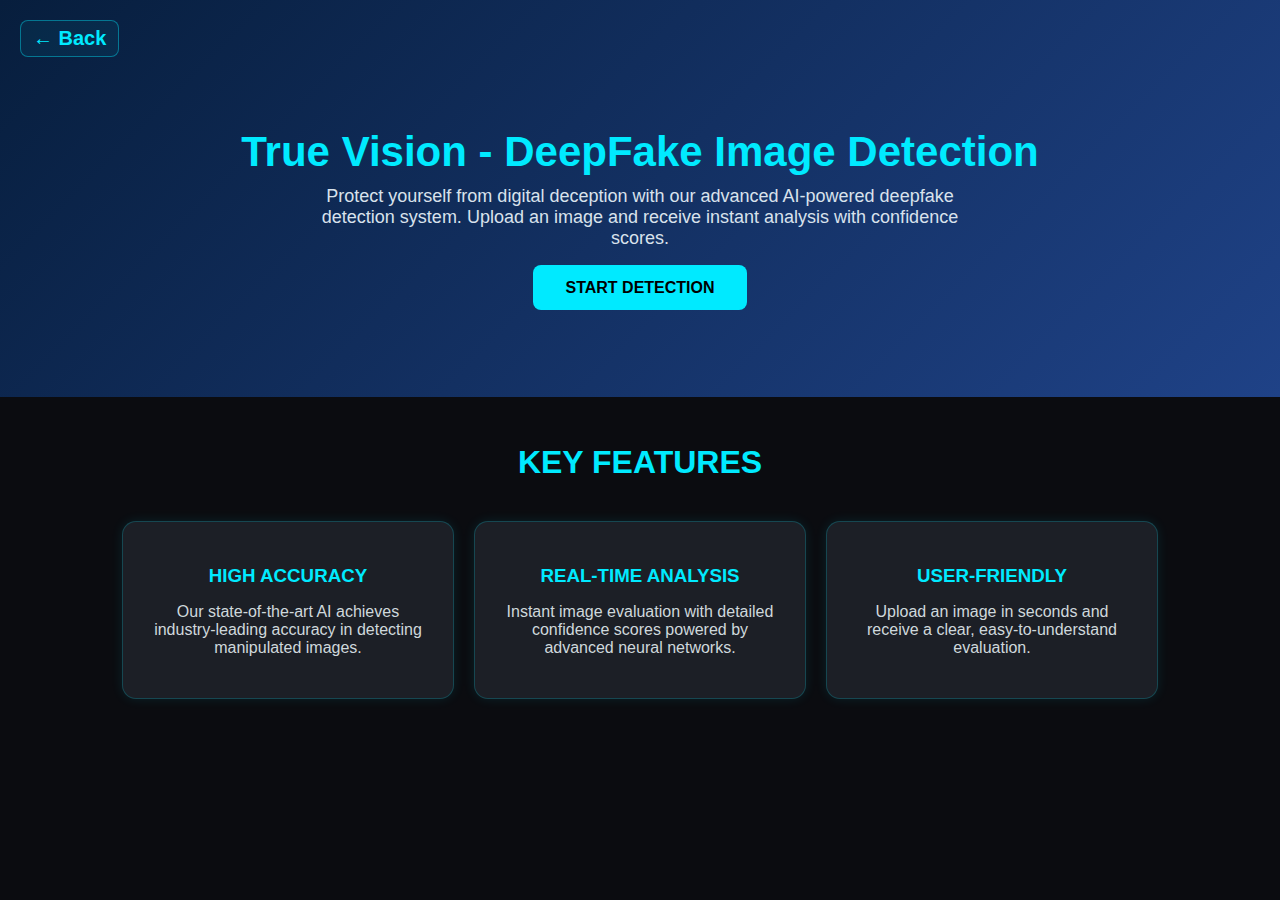
<file: index.html>
<!DOCTYPE html>
<html lang="en">
<head>
    <meta charset="UTF-8">
    <meta name="viewport" content="width=device-width, initial-scale=1.0">
    <title>True Vision - DeepFake Image Detection</title>
    <link rel="stylesheet" href="style.css">
</head>

<body>
    <a href="home.html" class="back-btn">← Back</a>

    <!-- HERO SECTION -->
    <section class="hero">
        <h1>True Vision - DeepFake Image Detection</h1>
        <p>
            Protect yourself from digital deception with our advanced AI-powered deepfake detection system.
            Upload an image and receive instant analysis with confidence scores.
        </p>

        <a href="detect.html" class="btn-start">START DETECTION</a>
    </section>

    <!-- FEATURES SECTION -->
    <section class="features">
        <h2>KEY FEATURES</h2>

        <div class="feature-grid">
            <div class="feature-box">
                <h3>HIGH ACCURACY</h3>
                <p>Our state-of-the-art AI achieves industry-leading accuracy in detecting manipulated images.</p>
            </div>

            <div class="feature-box">
                <h3>REAL-TIME ANALYSIS</h3>
                <p>Instant image evaluation with detailed confidence scores powered by advanced neural networks.</p>
            </div>

            <div class="feature-box">
                <h3>USER-FRIENDLY</h3>
                <p>Upload an image in seconds and receive a clear, easy-to-understand evaluation.</p>
            </div>
        </div>
    </section>

</body>
</html>
</file>
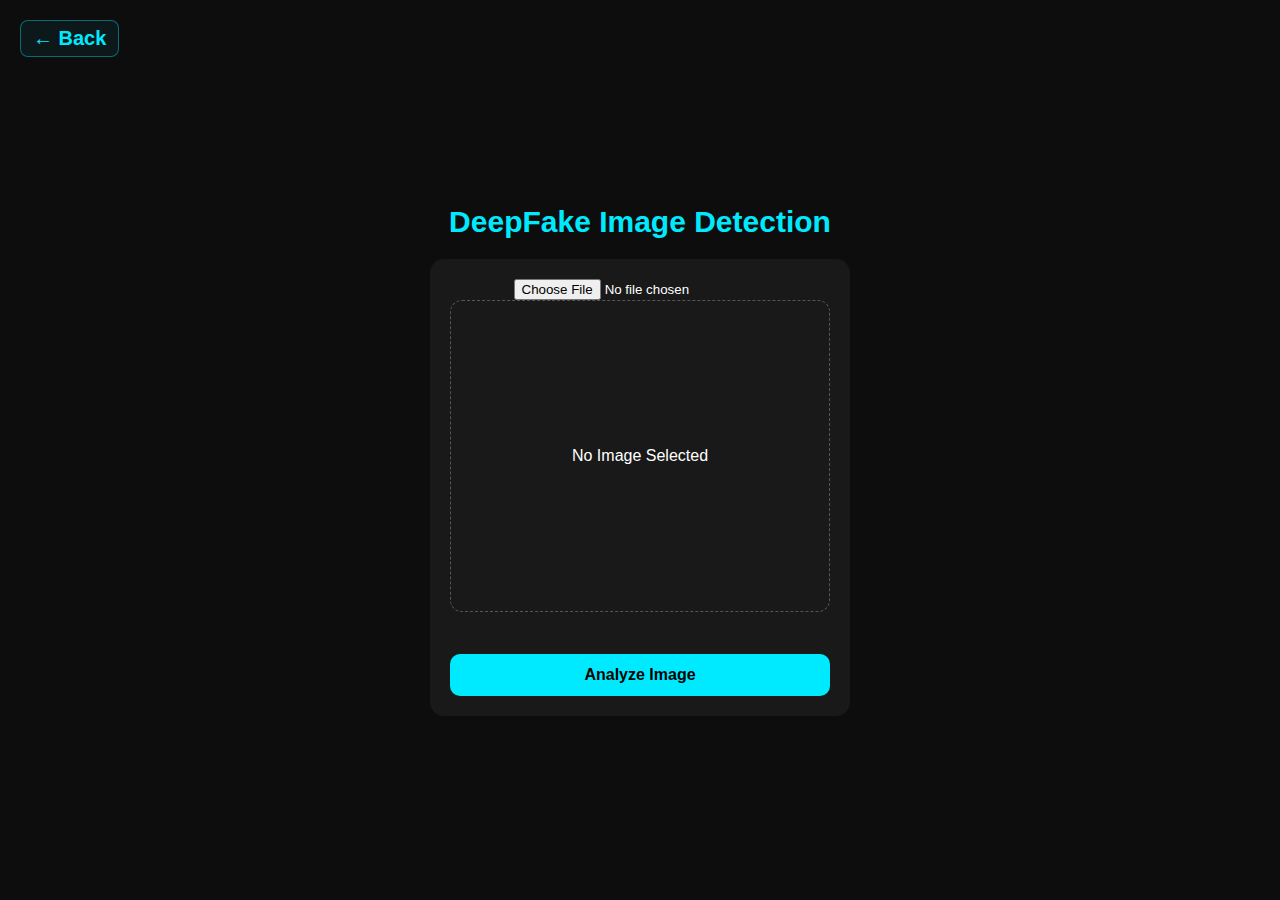
<file: detect.html>
<!DOCTYPE html>
<html lang="en">
<head>
    <meta charset="UTF-8">
    <meta name="viewport" content="width=device-width, initial-scale=1.0">
    <title>Image Detection</title>
    <link rel="stylesheet" href="detect.css">
</head>

<body>
     <a href="index.html" class="back-btn">
        ← Back
    </a>

<div class="container">

    <h1 class="title">DeepFake Image Detection</h1>

    <div class="upload-card">
        <input type="file" id="imageInput" accept="image/*">

        <div class="preview-area">
            <img id="previewImage">
            <p id="placeholderText">No Image Selected</p>
        </div>

        <button class="detect-btn" onclick="detectDeepfake()">Analyze Image</button>
    </div>

    <div class="loader" id="loader"></div>

    <div class="result-box" id="resultBox">
    <h2 id="resultText"></h2>
    <p id="confidenceText"></p>

    <button class="another-btn" onclick="resetDetection()">Analyze Another Image</button>
    </div>
   



</div>

<script src="detect.js"></script>
</body>
</html>
</file>
<file: style.css>
body {
    margin: 0;
    padding: 0;
    font-family: Poppins, sans-serif;
    background: #0b0c10;
    color: #ffffff;
}

/* Hero Section */
.hero {
    padding: 100px 20px;
    text-align: center;
    background: linear-gradient(135deg, #071e3d, #1f4287);
}

.hero h1 {
    font-size: 42px;
    font-weight: 700;
    color: #00eaff;
    margin-bottom: 10px;
}

.hero p {
    max-width: 650px;
    margin: 0 auto 30px;
    color: #d9e2ec;
    font-size: 18px;
}

.btn-start {
    padding: 14px 32px;
    background: #00eaff;
    color: #000;
    text-decoration: none;
    font-weight: bold;
    border-radius: 8px;
    transition: 0.3s;
}

.btn-start:hover {
    background: #00bcd4;
    transform: scale(1.05);
}

/* Features Section */
.features {
    padding: 20px 20px;
    text-align: center;
}

.features h2 {
    font-size: 32px;
    color: #00eaff;
    margin-bottom: 40px;
}

.feature-grid {
    display: flex;
    justify-content: center;
    gap: 20px;
    flex-wrap: wrap;
}

.feature-box {
    background: #1c1f26;
    padding: 25px;
    border-radius: 14px;
    width: 280px;
    border: 1px solid rgba(0, 234, 255, 0.2);
    box-shadow: 0 0 12px rgba(0, 234, 255, 0.1);
}

.feature-box h3 {
    color: #00eaff;
    margin-bottom: 10px;
}

.feature-box p {
    color: #cfd8dc;
}
.back-btn {
    position: absolute;
    top: 20px;
    left: 20px;
    text-decoration: none;
    color: #00eaff;
    font-size: 20px;
    font-weight: bold;
    padding: 6px 12px;
    border-radius: 8px;
    transition: 0.3s;
    border: 1px solid rgba(0, 234, 255, 0.4);
    background: rgba(0, 234, 255, 0.05);
}

.back-btn:hover {
    color: #000;
    background: #00eaff;
    transform: scale(1.05);
}
</file>
<file: detect.css>
body {
    margin: 0;
    padding: 0;
    background: #0d0d0d;
    color: #fff;
    font-family: Poppins, sans-serif;
    display: flex;
    justify-content: center;
    align-items: center;
    height: 100vh;
}

.container {
    width: 420px;
    text-align: center;
}

.title {
    font-size: 30px;
    font-weight: bold;
    color: #00eaff;
    margin-bottom: 20px;
}

.upload-card {
    background: rgba(255, 255, 255, 0.05);
    padding: 20px;
    border-radius: 14px;
}

.preview-area {
    height: 310px;
    border: 1px dashed #555;
    border-radius: 12px;
    display: flex;
    justify-content: center;
    align-items: center;
    margin-bottom: 12px;
}

.preview-area img {
    width: 100%;
    display: none;
    border-radius: 12px;
}

.detect-btn {
    width: 100%;
    padding: 12px;
    background: #00eaff;
    border: none;
    border-radius: 10px;
    cursor: pointer;
    font-weight: bold;
    color: #000;
    font-size: 16px;
    margin-top: 30px;
}

.loader {
    display: none;
    width: 45px;
    height: 45px;
    margin: 20px auto;
    border: 4px solid #222;
    border-top: 4px solid #00eaff;
    border-radius: 50%;
    animation: spin 1s linear infinite;
}
.another-btn {

    padding: 10px 18px;
    background: #00eaff;
    color: #000;
    border: none;
    border-radius: 8px;
    cursor: pointer;
    font-weight: bold;
    width: 80%;
    transition: 0.3s;
}

.another-btn:hover {
    background: #00bcd4;
    transform: scale(1.05);
}


@keyframes spin {
    to { transform: rotate(360deg); }
}

.result-box {
    display: none;
    background: rgba(0, 234, 255, 0.08);
    border: 1px solid #00eaff;
    border-radius: 12px;
    padding: 20px;
    margin-top: 10px;
}
.back-btn {
    position: absolute;
    top: 20px;
    left: 20px;
    text-decoration: none;
    color: #00eaff;
    font-size: 20px;
    font-weight: bold;
    padding: 6px 12px;
    border-radius: 8px;
    transition: 0.3s;
    border: 1px solid rgba(0, 234, 255, 0.4);
    background: rgba(0, 234, 255, 0.05);
}

.back-btn:hover {
    color: #000;
    background: #00eaff;
    transform: scale(1.05);
}
</file>
